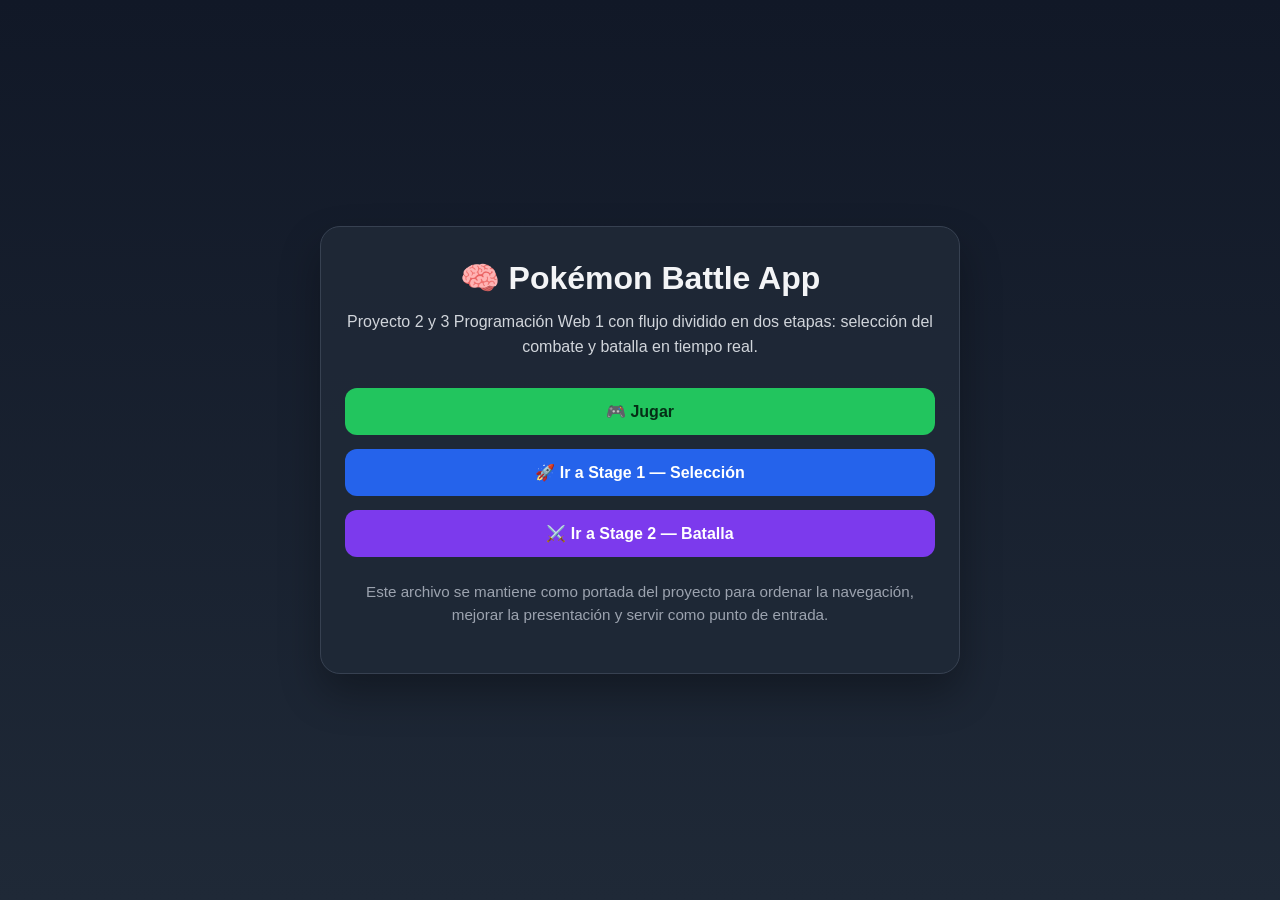
<file: index.html>
<!DOCTYPE html>
<!-- =========================================================
     ROOT INDEX - PROYECTO POKÉMON BATTLE APP
     ---------------------------------------------------------
     Este archivo funciona como menú principal del proyecto.

     ¿Por qué se deja este archivo en la raíz?
     - Sirve como punto de entrada general
     - Organiza la navegación entre módulos
     - Mejora la presentación del proyecto
     - Permite que GitHub Pages abra una portada clara
     - Evita entrar a archivos sueltos directamente

     Además, este index ayuda a mostrar que el proyecto
     está pensado como una app con flujo de uso y no solo
     como carpetas separadas.

     Flujo sugerido para el usuario:
     Jugar -> Stage 1 -> Stage 2
========================================================= -->
<html lang="en">
<head>
  <meta charset="UTF-8" />
  <meta name="viewport" content="width=device-width, initial-scale=1.0" />
  <title>Pokémon Battle App</title>

  <style>
    /* =========================================================
       ESTILOS GENERALES
       ---------------------------------------------------------
       Se colocan aquí para que este archivo sea autónomo y no
       dependa de los CSS internos de Stage 1 o Stage 2.
    ========================================================= */
    * {
      box-sizing: border-box;
    }

    body {
      margin: 0;
      font-family: Arial, sans-serif;
      background: linear-gradient(180deg, #111827 0%, #1f2937 100%);
      color: #f3f4f6;
      min-height: 100vh;
      display: flex;
      align-items: center;
      justify-content: center;
      padding: 24px;
    }

    .container {
      width: 100%;
      max-width: 640px;
      background: rgba(31, 41, 55, 0.92);
      border: 1px solid #374151;
      border-radius: 20px;
      padding: 32px 24px;
      text-align: center;
      box-shadow: 0 20px 40px rgba(0, 0, 0, 0.3);
    }

    h1 {
      margin: 0 0 12px;
      font-size: 2rem;
    }

    .subtitle {
      margin: 0 0 28px;
      color: #d1d5db;
      line-height: 1.6;
    }

    .menu {
      display: grid;
      gap: 14px;
      margin-top: 20px;
    }

    a {
      display: block;
      text-decoration: none;
      padding: 14px 16px;
      border-radius: 12px;
      font-weight: bold;
      transition: transform 0.2s ease, background 0.2s ease;
    }

    .play-link {
      background: #22c55e;
      color: #052e16;
    }

    .play-link:hover {
      background: #16a34a;
      transform: translateY(-2px);
    }

    .stage1-link {
      background: #2563eb;
      color: #ffffff;
    }

    .stage1-link:hover {
      background: #1d4ed8;
      transform: translateY(-2px);
    }

    .stage2-link {
      background: #7c3aed;
      color: #ffffff;
    }

    .stage2-link:hover {
      background: #6d28d9;
      transform: translateY(-2px);
    }

    .note {
      margin-top: 24px;
      font-size: 0.95rem;
      color: #9ca3af;
      line-height: 1.5;
    }
  </style>
</head>
<body>
  <!-- =========================================================
       CONTENEDOR PRINCIPAL
       ---------------------------------------------------------
       Presenta el proyecto como una app con un menú central.
  ========================================================= -->
  <main class="container">
    <h1>🧠 Pokémon Battle App</h1>

    <p class="subtitle">
      Proyecto 2 y 3 Programación Web 1 con flujo dividido en dos etapas:
      selección del combate y batalla en tiempo real.
    </p>

    <!-- =========================================================
         MENÚ PRINCIPAL
         ---------------------------------------------------------
         Opción 1: Jugar
         - Lleva al flujo natural del proyecto
         - Entra a Stage 1 porque ahí comienza la experiencia

         Opción 2: Stage 1
         - Acceso directo al módulo de selección

         Opción 3: Stage 2
         - Acceso directo al módulo de batalla
    ========================================================= -->
    <div class="menu">
      <a class="play-link" href="./stage-1/index.html">🎮 Jugar</a>
      <a class="stage1-link" href="./stage-1/index.html">🚀 Ir a Stage 1 — Selección</a>
      <a class="stage2-link" href="./stage-2/index.html">⚔️ Ir a Stage 2 — Batalla</a>
    </div>

    <!-- =========================================================
         NOTA EXPLICATIVA
         ---------------------------------------------------------
         Refuerza la intención de este archivo como portada
         del proyecto y organizador de navegación.
    ========================================================= -->
    <p class="note">
      Este archivo se mantiene como portada del proyecto para
      ordenar la navegación, mejorar la presentación y servir
      como punto de entrada.
    </p>
  </main>
</body>
</html>
</file>
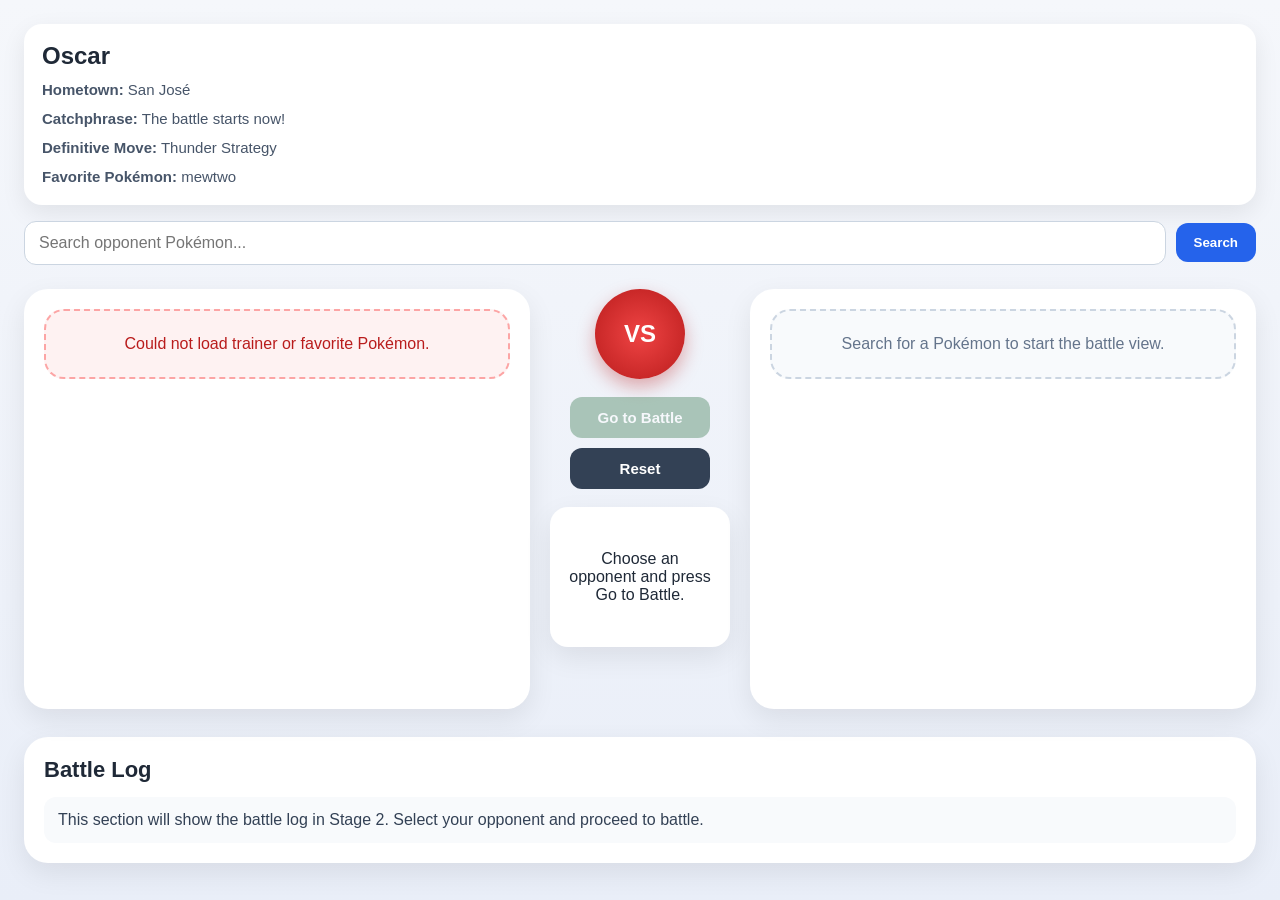
<file: stage-1/index.html>
<!DOCTYPE html>
<html lang="en">
<head>
  <!-- =====================================================
       CONFIGURACIÓN BÁSICA
       - UTF-8 para caracteres especiales
       - Responsive para móviles
       - Título de la pestaña
       - Hoja de estilos general
       ===================================================== -->
  <meta charset="UTF-8" />
  <meta name="viewport" content="width=device-width, initial-scale=1.0" />
  <title>Pokémon Battle — Stage 1</title>
  <link rel="stylesheet" href="./style.css" />
</head>

<body>
  <!-- =====================================================
       CONTENEDOR PRINCIPAL DE LA APP (STAGE 1)
       - Aquí vive toda la interfaz previa a la batalla
       - Se usa para seleccionar el oponente
       ===================================================== -->
  <main class="app">

    <!-- =====================================================
         PANEL DEL TRAINER
         - Muestra la información del jugador
         - Incluye el buscador de Pokémon oponente
         ===================================================== -->
    <section class="trainer-panel">

      <!-- Tarjeta del entrenador (se renderiza con JS) -->
      <div id="trainer-card"></div>

      <!-- =====================================================
           BUSCADOR DE POKÉMON OPONENTE
           - Input para escribir nombre
           - Botón para ejecutar búsqueda
           - aria-label mejora la accesibilidad
           ===================================================== -->
      <div class="search-box">
        <input
          type="text"
          id="opponent-input"
          placeholder="Search opponent Pokémon..."
          autocomplete="off"
          aria-label="Opponent Pokémon name"
        />
        <button id="search-btn" type="button">Search</button>
      </div>
    </section>

    <!-- =====================================================
         ARENA PREVIA A LA BATALLA
         - Izquierda: Pokémon del jugador
         - Derecha: Pokémon oponente
         - Centro: acciones y estado
         ===================================================== -->
    <section class="battle-arena">

      <!-- =====================================================
           SLOT DEL POKÉMON DEL JUGADOR
           - Aquí se renderiza el Pokémon favorito del trainer
           ===================================================== -->
      <div id="player-slot" class="battle-slot"></div>

      <!-- =====================================================
           CENTRO DE LA ARENA
           - VS visual
           - Botones de acción
           - Resultado / estado previo a la batalla
           ===================================================== -->
      <div class="battle-center">

        <!-- Indicador visual VS -->
        <div class="vs-badge">VS</div>

        <!-- =====================================================
             BOTONES PRINCIPALES
             - Go to Battle: pasa al Stage 2
             - Reset: limpia selección actual
             - Fight inicia deshabilitado hasta que ambos
               Pokémon estén listos
             ===================================================== -->
        <div class="battle-actions">
          <button id="fight-btn" class="fight-btn" type="button" disabled>
            Go to Battle
          </button>

          <button id="reset-btn" class="reset-btn" type="button">
            Reset
          </button>
        </div>

        <!-- =====================================================
             RESULTADO / MENSAJE
             - Indica al usuario qué hacer
             - Se actualiza dinámicamente con JS
             ===================================================== -->
        <div id="battle-result" class="battle-result">
          <p>Choose an opponent and press Go to Battle.</p>
        </div>
      </div>

      <!-- =====================================================
           SLOT DEL POKÉMON OPONENTE
           - Aquí aparece el Pokémon buscado por el usuario
           ===================================================== -->
      <div id="opponent-slot" class="battle-slot"></div>
    </section>

    <!-- =====================================================
         LOG PREVIO A LA BATALLA
         - Muestra información antes de entrar a Stage 2
         - Sirve como contexto de selección
         ===================================================== -->
    <section id="battle-log" class="battle-log">
      <div class="battle-log-content">
        <h3>Battle Notes</h3>

        <div class="battle-log-list">
          <p>
            Your selected Pokémon and opponent will be prepared here
            before entering Stage 2.
          </p>
        </div>
      </div>
    </section>

  </main>

  <!-- =====================================================
       SCRIPT PRINCIPAL
       - Se usa type="module"
       - Aquí vive toda la lógica del Stage 1
       - Maneja:
         * carga del trainer
         * búsqueda de Pokémon
         * selección del oponente
         * guardado para Stage 2
         * navegación a la batalla
       ===================================================== -->
  <script type="module" src="./main.js"></script>
</body>
</html>
</file>
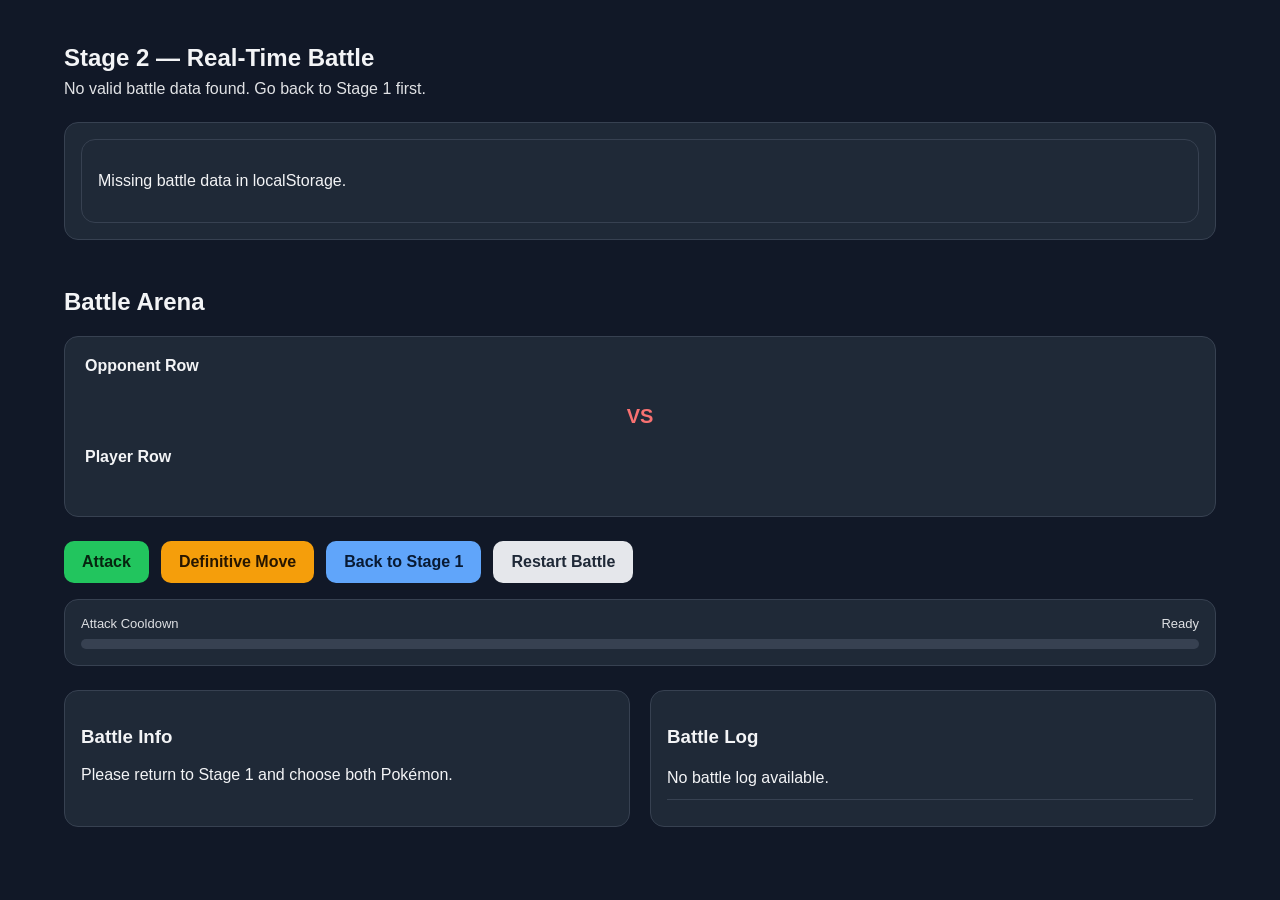
<file: stage-2/index.html>
<!DOCTYPE html>
<!-- =========================================================
     STAGE 2 - INDEX.HTML
     ---------------------------------------------------------
     Este archivo define la estructura visual base de la
     pantalla de batalla en tiempo real (Stage 2).

     Responsabilidades:
     - Estructurar la UI (no lógica)
     - Definir contenedores que luego JS va a renderizar
     - Conectar CSS y scripts principales

     Nota:
     Aquí NO hay lógica de batalla, solo estructura HTML.
========================================================= -->
<html lang="en">
<head>
  <!-- Configuración de caracteres -->
  <meta charset="UTF-8" />

  <!-- Responsive: adapta la UI a diferentes dispositivos -->
  <meta name="viewport" content="width=device-width, initial-scale=1.0" />

  <!-- Título de la pestaña -->
  <title>Pokémon Battle — Stage 2</title>

  <!-- Estilos principales -->
  <link rel="stylesheet" href="./style.css" />
</head>

<body>
  <!-- =========================================================
       CONTENEDOR PRINCIPAL DE LA BATALLA
       ---------------------------------------------------------
       Agrupa toda la UI del Stage 2
  ========================================================= -->
  <main class="battle-stage">

    <!-- =========================================================
         HEADER DE LA BATALLA
         ---------------------------------------------------------
         - Título
         - Estado dinámico de la batalla (JS lo actualiza)
    ========================================================= -->
    <section class="battle-header">
      <h1>Stage 2 — Real-Time Battle</h1>
      <p id="battle-status">Loading battle data...</p>
    </section>


    <!-- =========================================================
         RESUMEN DEL ENTRENADOR
         ---------------------------------------------------------
         - Aquí se renderiza la tarjeta del entrenador
         - Se llena dinámicamente desde render.js
    ========================================================= -->
    <section class="trainer-summary">
      <div id="trainer-summary-card" class="panel-card"></div>
    </section>


    <!-- =========================================================
         PANEL SUPERIOR DE POKÉMONS
         ---------------------------------------------------------
         - Panel izquierdo: jugador
         - Panel derecho: oponente
         - JS inserta las tarjetas aquí
    ========================================================= -->
    <section class="battle-top">
      <div id="player-panel" class="pokemon-panel"></div>
      <div id="opponent-panel" class="pokemon-panel"></div>
    </section>


    <!-- =========================================================
         ARENA DE BATALLA
         ---------------------------------------------------------
         Representación visual tipo tablero:

           Opponent Row
           [ Pokémon oponente ]

                  VS

           Player Row
           [ Pokémon jugador ]

         - Las filas se llenan dinámicamente
    ========================================================= -->
    <section class="arena-section">
      <h2>Battle Arena</h2>

      <div class="arena-board">
        <!-- Fila del oponente -->
        <div class="arena-row-label">Opponent Row</div>
        <div id="opponent-row" class="arena-row"></div>

        <!-- Separador visual -->
        <div class="arena-vs">VS</div>

        <!-- Fila del jugador -->
        <div class="arena-row-label">Player Row</div>
        <div id="player-row" class="arena-row"></div>
      </div>
    </section>


    <!-- =========================================================
         CONTROLES DE BATALLA
         ---------------------------------------------------------
         Botones principales:
         - Attack: ejecuta turno normal
         - Definitive Move: acción especial (extendible)
         - Back: regresar a Stage 1

         Nota:
         Los eventos se manejan en main.js
    ========================================================= -->
    <section class="battle-controls">
      <button id="attack-btn" type="button">Attack</button>
      <button id="definitive-btn" type="button">Definitive Move</button>
      <button id="back-btn" type="button">Back to Stage 1</button>
    </section>


    <!-- =========================================================
         COOLDOWN DE ATAQUE
         ---------------------------------------------------------
         Indicador visual del tiempo entre ataques:

         - Texto: estado (Ready / cooldown)
         - Barra: progreso del cooldown

         Elementos dinámicos:
         - #attack-cooldown-text
         - #attack-cooldown-fill
    ========================================================= -->
    <section class="attack-cooldown-box panel-card">
      <div class="attack-cooldown-label">
        <span>Attack Cooldown</span>
        <span id="attack-cooldown-text">Ready</span>
      </div>

      <div class="attack-cooldown-track">
        <div id="attack-cooldown-fill"></div>
      </div>
    </section>


    <!-- =========================================================
         GRID DE INFORMACIÓN
         ---------------------------------------------------------
         Dos paneles principales:

         1. Battle Info:
            - Stats, turno, estado general

         2. Battle Log:
            - Historial de eventos de la batalla
            - Ataques, daño, resultados

         Ambos se llenan dinámicamente con JS
    ========================================================= -->
    <section class="battle-info-grid">

      <!-- Panel de información general -->
      <div class="panel-card">
        <h3>Battle Info</h3>
        <div id="battle-info"></div>
      </div>

      <!-- Panel de log de batalla -->
      <div class="panel-card">
        <h3>Battle Log</h3>
        <div id="battle-log" class="battle-log-list"></div>
      </div>

    </section>
  </main>


  <!-- =========================================================
       SCRIPTS DEL STAGE 2
       ---------------------------------------------------------
       Orden importante:

       1. render.js
          - Se encarga de dibujar la UI

       2. battle.js
          - Contiene la lógica de combate

       3. main.js
          - Controla eventos, flujo y conexión entre lógica y UI
  ========================================================= -->
  <script src="./render.js"></script>
  <script src="./battle.js"></script>
  <script src="./main.js"></script>

</body>
</html>
</file>
<file: stage-1/style.css>
/* =========================================================
   STAGE 1 - STYLE.CSS
   ---------------------------------------------------------
   Hoja de estilos principal del Stage 1.

   Objetivos:
   - Dar estructura visual clara al layout
   - Estilizar trainer card, búsqueda y cards de Pokémon
   - Soportar estados: loading, placeholder y error
   - Agregar theme visual según tipo principal del Pokémon
   - Mejorar el loading con skeletons reutilizables
   ========================================================= */

/* =========================================================
   1) RESET GENERAL
   ========================================================= */
* {
  box-sizing: border-box;
  margin: 0;
  padding: 0;
}

body {
  font-family: Arial, sans-serif;
  background: linear-gradient(180deg, #f5f7fb 0%, #e9eef8 100%);
  color: #1f2937;
  min-height: 100vh;
  padding: 24px;
}

.app {
  max-width: 1280px;
  margin: 0 auto;
}

/* =========================================================
   2) PANEL SUPERIOR: TRAINER + SEARCH
   ========================================================= */
.trainer-panel {
  display: grid;
  gap: 16px;
  margin-bottom: 24px;
}

#trainer-card {
  background: white;
  border-radius: 18px;
  padding: 18px;
  box-shadow: 0 8px 24px rgba(0, 0, 0, 0.08);
}

.trainer-info {
  display: grid;
  gap: 8px;
}

.trainer-info h2 {
  font-size: 24px;
  line-height: 1.2;
}

.trainer-info p {
  color: #475569;
  font-size: 15px;
  line-height: 1.4;
}

/* =========================================================
   3) BÚSQUEDA
   ========================================================= */
.search-box {
  display: flex;
  gap: 10px;
  flex-wrap: nowrap;
  align-items: center;
  position: relative;
  z-index: 10;
}

.search-box input {
  flex: 1;
  min-width: 0;
  padding: 12px 14px;
  border: 1px solid #cbd5e1;
  border-radius: 12px;
  font-size: 16px;
  outline: none;
  background: white;
  position: relative;
  z-index: 11;
}

.search-box input:focus {
  border-color: #2563eb;
  box-shadow: 0 0 0 3px rgba(37, 99, 235, 0.12);
}

.search-box button {
  padding: 12px 18px;
  border: none;
  border-radius: 12px;
  background: #2563eb;
  color: white;
  cursor: pointer;
  font-weight: bold;
  flex-shrink: 0;
}

.search-box button:hover {
  background: #1d4ed8;
}

/* =========================================================
   4) BATTLE ARENA
   ========================================================= */
.battle-arena {
  display: grid;
  grid-template-columns: minmax(320px, 1fr) 180px minmax(320px, 1fr);
  gap: 20px;
  align-items: start;
}

.battle-slot {
  min-height: 420px;
  background: white;
  border-radius: 24px;
  padding: 20px;
  box-shadow: 0 10px 28px rgba(0, 0, 0, 0.08);
  min-width: 0;
}

/* =========================================================
   5) CENTRO: VS + BOTONES + RESULTADO
   ========================================================= */
.battle-center {
  display: grid;
  gap: 18px;
  justify-items: center;
  align-self: start;
  width: 100%;
}

.vs-badge {
  width: 90px;
  height: 90px;
  border-radius: 50%;
  display: grid;
  place-items: center;
  font-size: 24px;
  font-weight: 900;
  color: white;
  background: radial-gradient(circle, #ef4444 0%, #b91c1c 100%);
  box-shadow: 0 8px 18px rgba(185, 28, 28, 0.35);
}

.battle-actions {
  display: grid;
  gap: 10px;
  width: 140px;
}

.fight-btn,
.reset-btn,
.next-turn-btn {
  border: none;
  border-radius: 12px;
  padding: 12px 16px;
  font-weight: 800;
  cursor: pointer;
  font-size: 15px;
  transition: transform 0.15s ease, opacity 0.15s ease;
}

.fight-btn {
  background: #16a34a;
  color: white;
}

.reset-btn {
  background: #334155;
  color: white;
}

.next-turn-btn {
  background: #f59e0b;
  color: white;
}

.fight-btn:hover,
.reset-btn:hover,
.next-turn-btn:hover {
  transform: translateY(-1px);
  opacity: 0.95;
}

/* =========================================================
   6) PANEL DE RESULTADO
   ========================================================= */
.battle-result {
  width: 100%;
  max-width: 220px;
  min-height: 140px;
  background: white;
  border-radius: 18px;
  padding: 16px;
  box-shadow: 0 10px 28px rgba(0, 0, 0, 0.08);
  text-align: center;
  display: grid;
  place-items: center;
}

.battle-result-content {
  display: grid;
  gap: 12px;
  width: 100%;
}

.battle-result-content h3 {
  font-size: 18px;
}

.battle-result-content p {
  font-size: 14px;
  color: #475569;
}

.battle-score {
  display: grid;
  gap: 10px;
}

.battle-score-row {
  display: flex;
  justify-content: space-between;
  gap: 10px;
  background: #f8fafc;
  border-radius: 12px;
  padding: 10px 12px;
}

.battle-turn {
  margin: 8px 0 14px;
  font-size: 0.95rem;
  font-weight: 700;
  color: #4a5568;
}

/* =========================================================
   7) TARJETA DE POKÉMON
   ---------------------------------------------------------
   La card base funciona para player y opponent.
   Además permite aplicar clases por tipo:
   .type-fire, .type-water, etc.
   ========================================================= */
.pokemon-card {
  display: grid;
  gap: 14px;
  padding: 16px;
  border-radius: 20px;
  border: 1px solid #e2e8f0;
  background: linear-gradient(180deg, #ffffff 0%, #f8fafc 100%);
}

.pokemon-header {
  display: flex;
  justify-content: space-between;
  align-items: flex-start;
  gap: 12px;
}

.pokemon-name {
  font-size: 22px;
  font-weight: 800;
  text-transform: uppercase;
  line-height: 1.1;
}

.pokemon-label {
  font-size: 13px;
  color: #64748b;
  margin-bottom: 4px;
}

.pokemon-types {
  font-size: 14px;
  color: #475569;
  text-align: right;
}

.pokemon-image-wrap {
  display: flex;
  justify-content: center;
  align-items: center;
  min-height: 200px;
  background: rgba(248, 250, 252, 0.9);
  border-radius: 18px;
  padding: 12px;
}

.pokemon-image {
  width: 200px;
  height: 200px;
  object-fit: contain;
  max-width: 100%;
}

.pokemon-section {
  background: rgba(248, 250, 252, 0.95);
  border-radius: 16px;
  padding: 14px;
}

.pokemon-section h4 {
  margin-bottom: 10px;
  font-size: 14px;
}

.moves-list,
.stats-list {
  display: grid;
  gap: 8px;
}

.move-row,
.stat-row {
  display: flex;
  justify-content: space-between;
  align-items: center;
  gap: 10px;
  background: white;
  border-radius: 10px;
  padding: 8px 10px;
}

.move-row {
  align-items: flex-start;
}

.move-row > div {
  display: grid;
  gap: 2px;
}

.move-row small {
  color: #64748b;
  text-align: right;
  line-height: 1.3;
}

.move-row strong,
.stat-row strong {
  text-align: right;
  word-break: break-word;
}

/* =========================================================
   8) HP BLOCK
   ========================================================= */
.hp-block {
  display: grid;
  gap: 8px;
  background: rgba(248, 250, 252, 0.95);
  border-radius: 14px;
  padding: 12px;
}

.hp-label-row {
  display: flex;
  justify-content: space-between;
  align-items: center;
  font-size: 14px;
}

.hp-bar {
  width: 100%;
  height: 12px;
  background: #dbe4f0;
  border-radius: 999px;
  overflow: hidden;
}

.hp-fill {
  height: 100%;
  border-radius: 999px;
  background: linear-gradient(90deg, #22c55e 0%, #84cc16 100%);
  transition: width 0.3s ease;
}

/* =========================================================
   9) TYPE-BASED COLOR THEME
   ---------------------------------------------------------
   Estas clases se aplican a la tarjeta completa según
   el tipo principal del Pokémon.
   ========================================================= */
.type-fire {
  background: linear-gradient(180deg, #fff7ed 0%, #ffedd5 100%);
  border-color: #fdba74;
}

.type-water {
  background: linear-gradient(180deg, #eff6ff 0%, #dbeafe 100%);
  border-color: #93c5fd;
}

.type-grass {
  background: linear-gradient(180deg, #f0fdf4 0%, #dcfce7 100%);
  border-color: #86efac;
}

.type-electric {
  background: linear-gradient(180deg, #fefce8 0%, #fef3c7 100%);
  border-color: #fde047;
}

.type-psychic {
  background: linear-gradient(180deg, #fdf2f8 0%, #fce7f3 100%);
  border-color: #f9a8d4;
}

.type-ice {
  background: linear-gradient(180deg, #ecfeff 0%, #cffafe 100%);
  border-color: #67e8f9;
}

.type-fighting {
  background: linear-gradient(180deg, #fef2f2 0%, #fee2e2 100%);
  border-color: #fca5a5;
}

.type-poison {
  background: linear-gradient(180deg, #faf5ff 0%, #f3e8ff 100%);
  border-color: #d8b4fe;
}

.type-ground {
  background: linear-gradient(180deg, #fffbeb 0%, #fef3c7 100%);
  border-color: #fcd34d;
}

.type-flying {
  background: linear-gradient(180deg, #f8fafc 0%, #e0f2fe 100%);
  border-color: #7dd3fc;
}

.type-bug {
  background: linear-gradient(180deg, #f7fee7 0%, #ecfccb 100%);
  border-color: #bef264;
}

.type-rock {
  background: linear-gradient(180deg, #fafaf9 0%, #e7e5e4 100%);
  border-color: #d6d3d1;
}

.type-ghost {
  background: linear-gradient(180deg, #f5f3ff 0%, #ede9fe 100%);
  border-color: #c4b5fd;
}

.type-dragon {
  background: linear-gradient(180deg, #eef2ff 0%, #e0e7ff 100%);
  border-color: #a5b4fc;
}

.type-dark {
  background: linear-gradient(180deg, #f8fafc 0%, #e2e8f0 100%);
  border-color: #94a3b8;
}

.type-steel {
  background: linear-gradient(180deg, #f8fafc 0%, #e2e8f0 100%);
  border-color: #cbd5e1;
}

.type-fairy {
  background: linear-gradient(180deg, #fdf2f8 0%, #fce7f3 100%);
  border-color: #fbcfe8;
}

.type-normal {
  background: linear-gradient(180deg, #ffffff 0%, #f8fafc 100%);
  border-color: #cbd5e1;
}

/* =========================================================
   10) ESTADOS
   ========================================================= */
.placeholder-card,
.error-card,
.loading-card {
  min-height: 100%;
  display: grid;
  place-items: center;
  text-align: center;
  border: 2px dashed #cbd5e1;
  border-radius: 20px;
  padding: 24px;
  color: #64748b;
  background: #f8fafc;
}

.error-card {
  border-color: #fca5a5;
  background: #fef2f2;
  color: #b91c1c;
}

/* =========================================================
   11) SKELETON LOADING
   ---------------------------------------------------------
   Se usa para dar una sensación visual más real de carga.
   ========================================================= */
.skeleton-card {
  align-content: start;
  gap: 12px;
}

.skeleton {
  border-radius: 12px;
  background: linear-gradient(90deg, #e2e8f0 25%, #f8fafc 50%, #e2e8f0 75%);
  background-size: 200% 100%;
  animation: skeleton-loading 1.2s infinite linear;
}

.skeleton-title {
  height: 24px;
  width: 60%;
}

.skeleton-subtitle {
  height: 16px;
  width: 40%;
}

.skeleton-text {
  height: 14px;
  width: 100%;
}

.skeleton-bar {
  height: 12px;
  width: 100%;
  border-radius: 999px;
}

.skeleton-image {
  width: 180px;
  height: 180px;
  margin: 0 auto;
  border-radius: 18px;
}

.loading-message {
  font-size: 14px;
  color: #64748b;
}

@keyframes skeleton-loading {
  0% {
    background-position: 200% 0;
  }

  100% {
    background-position: -200% 0;
  }
}

/* =========================================================
   12) BATTLE LOG
   ---------------------------------------------------------
   Se deja consolidado en una sola definición para evitar
   repeticiones.
   ========================================================= */
.battle-log {
  margin-top: 28px;
  background: white;
  border-radius: 24px;
  padding: 20px;
  box-shadow: 0 10px 28px rgba(0, 0, 0, 0.08);
}

.battle-log-content {
  display: grid;
  gap: 14px;
}

.battle-log-content h3 {
  font-size: 22px;
}

.battle-log-list {
  display: grid;
  gap: 10px;
  max-height: 320px;
  overflow-y: auto;
}

.battle-log-list p {
  background: #f8fafc;
  border-radius: 12px;
  padding: 12px 14px;
  color: #334155;
  line-height: 1.4;
}

/* =========================================================
   13) BOTONES DESHABILITADOS
   ========================================================= */
button:disabled,
button[disabled] {
  opacity: 0.45 !important;
  cursor: not-allowed !important;
  filter: grayscale(60%) !important;
  box-shadow: none !important;
  transform: none !important;
}

button:disabled:hover,
button[disabled]:hover {
  opacity: 0.45 !important;
  cursor: not-allowed !important;
  box-shadow: none !important;
  transform: none !important;
}

/* =========================================================
   14) RESPONSIVE
   ========================================================= */
@media (max-width: 1100px) {
  .battle-arena {
    grid-template-columns: 1fr;
  }

  .battle-center {
    order: -1;
    margin-bottom: 12px;
  }

  .battle-actions {
    width: 100%;
    max-width: 220px;
  }

  .battle-result {
    width: 100%;
    max-width: 320px;
  }
}

@media (max-width: 640px) {
  body {
    padding: 16px;
  }

  .search-box {
    flex-wrap: wrap;
  }

  .search-box button {
    width: 100%;
  }

  .battle-slot {
    padding: 16px;
  }

  .pokemon-header {
    flex-direction: column;
    align-items: flex-start;
  }

  .pokemon-types {
    text-align: left;
  }

  .pokemon-name {
    font-size: 20px;
  }

  .pokemon-image {
    width: 170px;
    height: 170px;
  }

  .move-row,
  .stat-row,
  .battle-score-row {
    flex-direction: column;
    align-items: flex-start;
  }

  .move-row small {
    text-align: left;
  }
}
</file>
<file: stage-2/style.css>
/* =========================================================
   1) REGLAS GLOBALES
   - Ajustes base para todo el documento.
   - box-sizing ayuda a que padding y border no rompan tamaños.
   ========================================================= */
* {
  box-sizing: border-box;
}

/* =========================================================
   2) ESTILOS GENERALES DEL BODY
   - Fondo general oscuro
   - Tipografía base
   - Color principal del texto
   ========================================================= */
body {
  margin: 0;
  font-family: Arial, sans-serif;
  background: #111827;
  color: #f3f4f6;
}

/* Heredar fuente en botones */
button {
  font: inherit;
}

/* =========================================================
   3) CONTENEDOR PRINCIPAL DEL STAGE 2
   - Centra el contenido
   - Define ancho máximo
   - Deja espacio interno
   ========================================================= */
.battle-stage {
  position: relative;
  max-width: 1200px;
  margin: 0 auto;
  padding: 24px;
}

/* =========================================================
   4) ENCABEZADO DE LA BATALLA
   - Título principal
   - Mensaje de estado de batalla
   ========================================================= */
.battle-header {
  margin-bottom: 24px;
}

.battle-header h1 {
  margin-bottom: 8px;
}

#battle-status {
  margin: 0;
  opacity: 0.92;
}

/* =========================================================
   5) TARJETA BASE REUTILIZABLE
   - Se usa para paneles, info, log, end screen, cooldown, etc.
   ========================================================= */
.panel-card {
  background: #1f2937;
  border: 1px solid #374151;
  border-radius: 14px;
  padding: 16px;
}

/* =========================================================
   6) SECCIÓN DE RESUMEN DEL TRAINER
   ========================================================= */
.trainer-summary {
  margin-bottom: 24px;
}

/* =========================================================
   7) PANELES SUPERIORES DE POKÉMON
   - Grid de 2 columnas para player y opponent
   ========================================================= */
.battle-top {
  display: grid;
  grid-template-columns: 1fr 1fr;
  gap: 20px;
  margin-bottom: 24px;
}

/* Evita que el contenido interno rompa el ancho */
.pokemon-panel {
  min-width: 0;
}

/* Encabezado interno de cada tarjeta Pokémon */
.pokemon-card-top {
  display: flex;
  justify-content: space-between;
  gap: 12px;
  align-items: flex-start;
}

/* Etiqueta pequeña tipo "Your Pokémon" / "Opponent" */
.mini-label {
  font-size: 12px;
  text-transform: uppercase;
  opacity: 0.8;
  letter-spacing: 0.08em;
}

/* Texto de tipos del Pokémon */
.type-text {
  font-size: 14px;
  opacity: 0.8;
  text-align: right;
}

/* =========================================================
   8) BLOQUE DE HP
   - Texto + barra de vida
   ========================================================= */
.hp-block {
  margin: 16px 0;
}

.hp-row {
  display: flex;
  justify-content: space-between;
  gap: 12px;
  margin-bottom: 8px;
}

/* Fondo de la barra */
.hp-bar {
  width: 100%;
  height: 14px;
  background: #374151;
  border-radius: 999px;
  overflow: hidden;
}

/* Parte rellena de la barra */
.hp-fill {
  height: 100%;
  transition: width 0.3s ease, background 0.25s ease, filter 0.25s ease;
}

/* Estados visuales de HP según el porcentaje */
.hp-fill.hp-high {
  background: #22c55e;
}

.hp-fill.hp-mid {
  background: #f59e0b;
}

.hp-fill.hp-low {
  background: #ef4444;
  animation: hpLowBlink 0.8s infinite alternate;
}

/* =========================================================
   9) IMAGEN DEL POKÉMON
   ========================================================= */
.pokemon-image-wrap {
  text-align: center;
  margin: 16px 0;
}

.pokemon-image {
  max-width: 180px;
  width: 100%;
  height: auto;
  display: inline-block;
}

/* =========================================================
   10) LISTADO DE MOVIMIENTOS
   ========================================================= */
.moves-box h3 {
  margin: 0 0 10px;
}

.move-line {
  display: flex;
  justify-content: space-between;
  gap: 12px;
  padding: 6px 0;
  border-bottom: 1px solid #374151;
}

/* =========================================================
   11) SECCIÓN DE ARENA
   - Contenedor general de la arena
   ========================================================= */
.arena-section {
  margin-bottom: 24px;
}

.arena-board {
  background: #1f2937;
  border: 1px solid #374151;
  border-radius: 14px;
  padding: 20px;
}

/* Etiquetas "Opponent Row" / "Player Row" */
.arena-row-label {
  margin-bottom: 10px;
  font-weight: bold;
}

/* Cada fila de 3 celdas */
.arena-row {
  display: flex;
  gap: 12px;
  margin-bottom: 20px;
}

/* Texto central VS */
.arena-vs {
  margin: 10px 0 20px;
  font-size: 20px;
  font-weight: bold;
  color: #f87171;
  text-align: center;
}

/* =========================================================
   12) CELDAS DE LA ARENA
   - Base visual para las 3 posiciones
   ========================================================= */
.arena-cell {
  position: relative;
  flex: 1;
  min-height: 90px;
  border: 1px solid #4b5563;
  border-radius: 12px;
  display: flex;
  flex-direction: column;
  justify-content: center;
  align-items: center;
  background: #111827;
  transition:
    transform 0.18s ease,
    border-color 0.18s ease,
    background 0.18s ease,
    box-shadow 0.18s ease,
    filter 0.18s ease;
}

/* =========================================================
   13) CELDA ACTIVA
   - Marca dónde está el jugador o el oponente
   ========================================================= */
.arena-cell.active {
  border-color: #60a5fa;
  background: #1e3a8a;
  box-shadow: 0 0 0 1px rgba(96, 165, 250, 0.25);
}

/* Marcador interno más visible cuando la celda está activa */
.arena-cell.active .arena-marker {
  transform: scale(1.08);
  filter: drop-shadow(0 0 8px rgba(250, 204, 21, 0.35));
}

/* Texto visual para ubicar al jugador rápidamente */
.arena-cell.active::before {
  content: "YOU";
  position: absolute;
  top: 8px;
  left: 10px;
  font-size: 10px;
  font-weight: bold;
  letter-spacing: 0.08em;
  color: #bfdbfe;
}

/* =========================================================
   14) WARNING CELL
   - Marca la celda que será atacada por el enemigo
   - Es el aviso previo al golpe
   ========================================================= */
.warning-cell {
  border-color: #ef4444;
  background: rgba(127, 29, 29, 0.95);
  box-shadow: 0 0 0 2px rgba(239, 68, 68, 0.18);
  animation: warningPulse 0.45s infinite alternate;
}

/* =========================================================
   15) CASO ESPECIAL: ACTIVA + WARNING
   - Cuando el jugador está justo en la celda atacada
   - Se conserva la identidad azul del player
   - Pero se marca claramente el peligro
   ========================================================= */
.arena-cell.active.warning-cell {
  border: 2px solid #f87171;
  background: #1e3a8a;
  box-shadow:
    0 0 0 2px rgba(239, 68, 68, 0.28),
    0 0 18px rgba(239, 68, 68, 0.22);
}

/* Etiqueta adicional para reforzar visualmente el warning */
.arena-cell.active.warning-cell::after {
  content: "INCOMING";
  position: absolute;
  top: 8px;
  right: 10px;
  font-size: 10px;
  font-weight: bold;
  color: #fecaca;
  letter-spacing: 0.08em;
}

/* =========================================================
   16) STRIKE CELL
   - Marca el momento en que el golpe ya cayó
   - Diferente al warning: aquí ya se resolvió el ataque
   ========================================================= */
.strike-cell {
  border-color: #fbbf24;
  background: linear-gradient(180deg, #f97316 0%, #7f1d1d 100%);
  box-shadow:
    0 0 0 2px rgba(251, 191, 36, 0.25),
    0 0 24px rgba(249, 115, 22, 0.35);
  animation: strikeFlash 0.22s ease-out;
}

/* Ícono o marcador dentro de la celda */
.arena-marker {
  font-size: 28px;
  margin-bottom: 8px;
}

/* Texto de posición */
.arena-pos {
  font-size: 12px;
  opacity: 0.85;
  letter-spacing: 0.04em;
}

/* =========================================================
   17) BOTONES DE CONTROL
   - Attack
   - Definitive Move
   - Back
   - Restart
   ========================================================= */
.battle-controls {
  display: flex;
  gap: 12px;
  flex-wrap: wrap;
  margin-bottom: 24px;
}

.battle-controls button {
  padding: 12px 18px;
  border: none;
  border-radius: 10px;
  cursor: pointer;
  font-weight: bold;
  transition: transform 0.15s ease, opacity 0.15s ease, filter 0.15s ease;
}

.battle-controls button:hover:not(:disabled) {
  transform: translateY(-1px);
  filter: brightness(1.05);
}

.battle-controls button:disabled {
  cursor: not-allowed;
  opacity: 0.55;
  transform: none;
}

/* Colores individuales por botón */
#attack-btn {
  background: #22c55e;
  color: #06240f;
}

#definitive-btn {
  background: #f59e0b;
  color: #271600;
}

#back-btn {
  background: #60a5fa;
  color: #081a33;
}

#restart-btn {
  background: #e5e7eb;
  color: #1f2937;
}

/* =========================================================
   18) BARRA DE COOLDOWN DEL ATAQUE
   - Visualiza el tiempo de espera del ataque normal
   ========================================================= */
.attack-cooldown-box {
  margin: -8px 0 24px;
}

.attack-cooldown-label {
  display: flex;
  justify-content: space-between;
  gap: 12px;
  margin-bottom: 8px;
  font-size: 13px;
  opacity: 0.9;
}

.attack-cooldown-track {
  width: 100%;
  height: 10px;
  background: #374151;
  border-radius: 999px;
  overflow: hidden;
}

#attack-cooldown-fill {
  width: 0%;
  height: 100%;
  background: linear-gradient(90deg, #22c55e 0%, #84cc16 100%);
  border-radius: 999px;
  transition: width 0.08s linear;
}

/* =========================================================
   19) GRID INFERIOR DE INFO Y LOG
   ========================================================= */
.battle-info-grid {
  display: grid;
  grid-template-columns: 1fr 1fr;
  gap: 20px;
}

/* =========================================================
   20) LOG DE BATALLA
   - Altura máxima con scroll
   - Cada línea se separa con borde inferior
   ========================================================= */
.battle-log-list {
  max-height: 260px;
  overflow-y: auto;
  padding-right: 6px;
}

.battle-log-list p {
  margin: 0 0 10px;
  padding-bottom: 10px;
  border-bottom: 1px solid #374151;
  line-height: 1.45;
}

/* =========================================================
   21) END SCREEN
   - Pantalla final al terminar la batalla
   ========================================================= */
#battle-end-screen {
  margin-top: 28px;
  padding: 24px;
  border-radius: 18px;
  border: 1px solid #475569;
  background:
    linear-gradient(180deg, rgba(30, 41, 59, 0.98) 0%, rgba(15, 23, 42, 0.98) 100%);
  box-shadow:
    0 20px 45px rgba(0, 0, 0, 0.28),
    0 0 0 1px rgba(148, 163, 184, 0.08);
  animation: endScreenFade 0.28s ease-out;
}

#battle-end-screen h2 {
  margin: 0 0 10px;
  font-size: 30px;
  line-height: 1.1;
}

#battle-end-screen p {
  margin: 0 0 10px;
  color: #cbd5e1;
  line-height: 1.5;
}

#battle-end-screen strong {
  color: #f8fafc;
}

/* =========================================================
   22) ANIMACIONES
   - warningPulse: aviso de celda atacada
   - strikeFlash: impacto ya resuelto
   - hpLowBlink: vida baja
   - endScreenFade: entrada de pantalla final
   ========================================================= */
@keyframes warningPulse {
  from {
    transform: scale(1);
    box-shadow: 0 0 0 2px rgba(239, 68, 68, 0.18);
  }
  to {
    transform: scale(1.04);
    box-shadow: 0 0 0 4px rgba(239, 68, 68, 0.28);
  }
}

@keyframes strikeFlash {
  0% {
    transform: scale(1);
    filter: brightness(1);
  }
  50% {
    transform: scale(1.03);
    filter: brightness(1.15);
  }
  100% {
    transform: scale(1);
    filter: brightness(1);
  }
}

@keyframes hpLowBlink {
  from {
    filter: brightness(1);
  }
  to {
    filter: brightness(1.18);
  }
}

@keyframes endScreenFade {
  from {
    opacity: 0;
    transform: translateY(10px) scale(0.985);
  }
  to {
    opacity: 1;
    transform: translateY(0) scale(1);
  }
}

/* =========================================================
   23) RESPONSIVE
   - En pantallas pequeñas, apilamos columnas
   ========================================================= */
@media (max-width: 900px) {
  .battle-top,
  .battle-info-grid {
    grid-template-columns: 1fr;
  }

  #battle-end-screen h2 {
    font-size: 24px;
  }
}
</file>
